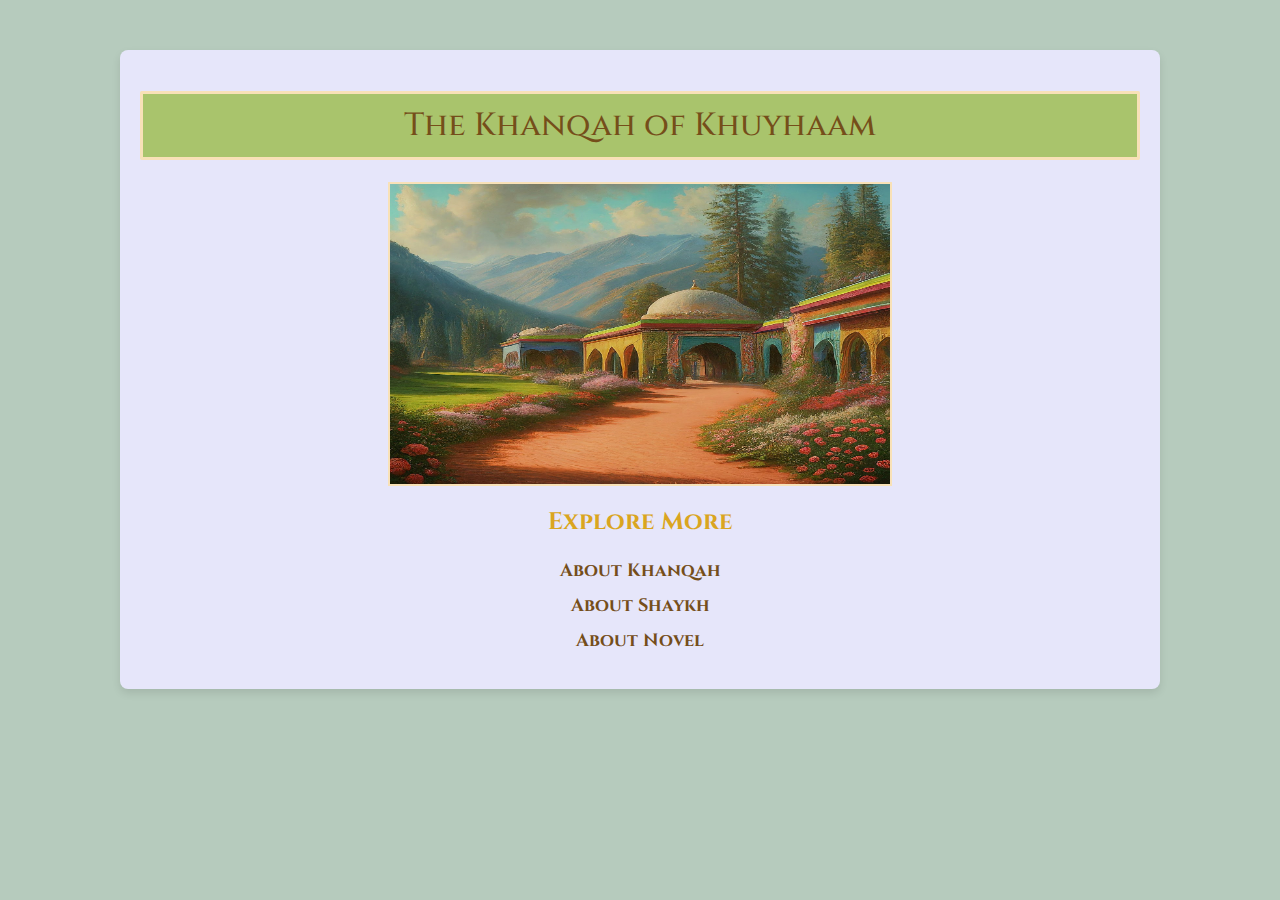
<file: index.html>
<!DOCTYPE html>
<html lang="en">
<head>
    <title>Khanqah Of Khuyhaam</title>
    <meta charset="UTF-8">
    <link rel="stylesheet" href="styles.css">
    <link rel="preconnect" href="https://fonts.googleapis.com">
    <link rel="preconnect" href="https://fonts.gstatic.com" crossorigin>
    <link href="https://fonts.googleapis.com/css2?family=Cinzel:wght@500&display=swap" rel="stylesheet">
</head>
<body>
    <div id="content">
        <h1 id="hd">The Khanqah of Khuyhaam</h1>
        <img src="./Gemini_Generated_Image_77tcu677tcu677tc.jpeg" alt="Khanqah Image">
        <h2>Explore More</h2>
        <ul>
            <li><a href="./khanqah.html">About Khanqah</a></li>
            <li><a href="./shaykh.html">About Shaykh</a></li>
            <li><a href="./novel.html">About Novel</a></li>
        </ul>
    </div>
</body>
</html>
</file>
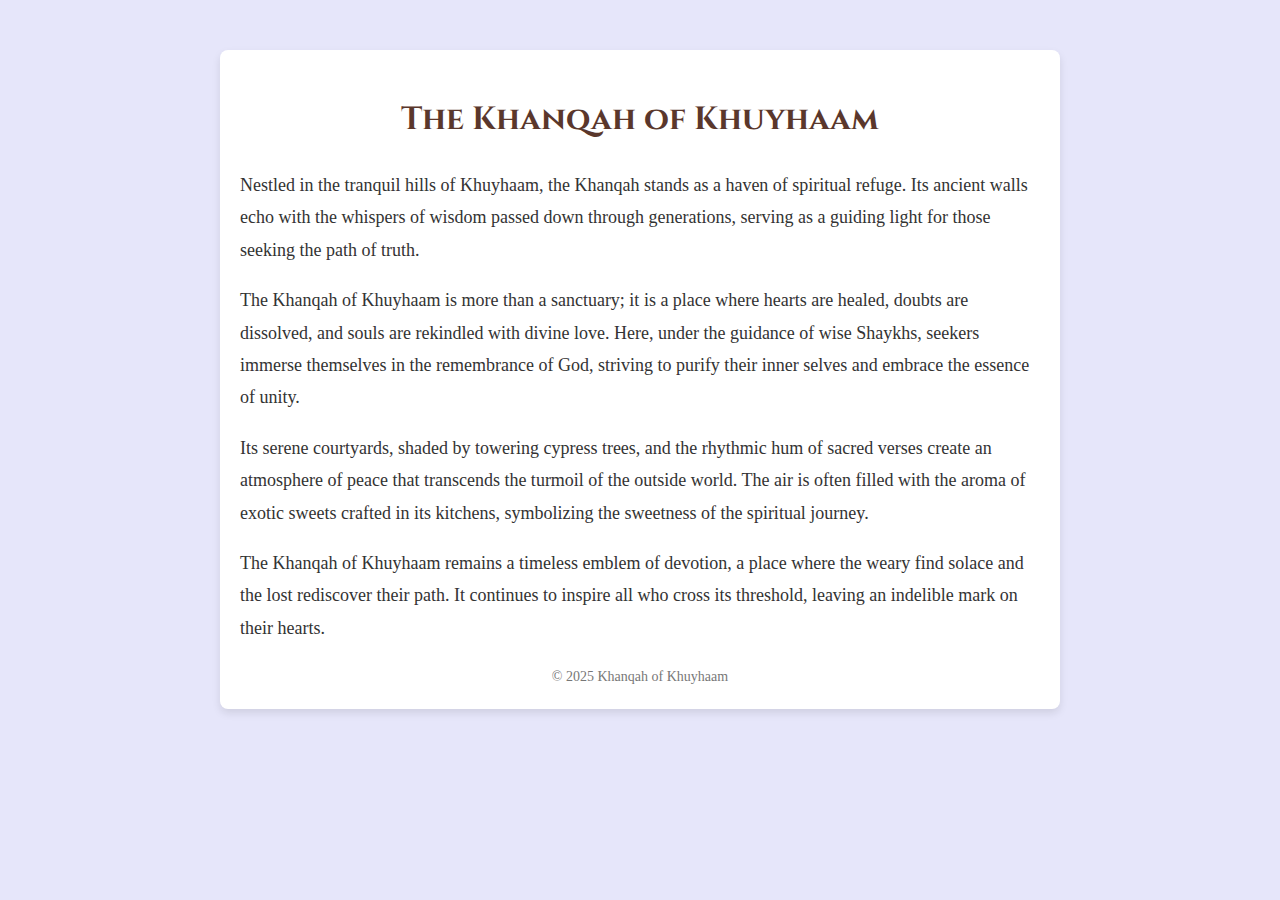
<file: khanqah.html>
<!DOCTYPE html>
<html lang="en">
<head>
    <meta charset="UTF-8">
    <meta name="viewport" content="width=device-width, initial-scale=1.0">
    <title>Khanqah of Khuyhaam</title>
    <link href="https://fonts.googleapis.com/css2?family=Cinzel&display=swap" rel="stylesheet">
    <style>
        /* Basic Styles */
        body {
            font-family: "Times New Roman", Times, serif;
            background-color: lavender; /* Soft lavender background */
            margin: 0;
            padding: 0;
            color: #333; /* Dark grey text for readability */
            line-height: 1.8;
        }

        /* Centered container */
        .content {
            max-width: 800px;
            margin: 50px auto;
            padding: 20px;
            background: #ffffff; /* White background for contrast */
            box-shadow: 0 4px 8px rgba(0, 0, 0, 0.1);
            border-radius: 8px;
        }

        /* Heading styles */
        h1 {
            font-family: 'Cinzel', serif;
            text-align: center;
            color: #5a372c; /* Rich brown color for a traditional feel */
            margin-bottom: 20px;
        }

        /* Paragraph styles */
        p {
            font-size: 18px;
            margin-bottom: 15px;
        }

        /* Footer */
        .footer {
            text-align: center;
            margin-top: 20px;
            font-size: 14px;
            color: #777;
        }
    </style>
</head>
<body>
    <div class="content">
        <h1>The Khanqah of Khuyhaam</h1>
        <p>
            Nestled in the tranquil hills of Khuyhaam, the Khanqah stands as a haven of spiritual refuge. Its ancient walls echo with the whispers of wisdom passed down through generations, serving as a guiding light for those seeking the path of truth.
        </p>
        <p>
            The Khanqah of Khuyhaam is more than a sanctuary; it is a place where hearts are healed, doubts are dissolved, and souls are rekindled with divine love. Here, under the guidance of wise Shaykhs, seekers immerse themselves in the remembrance of God, striving to purify their inner selves and embrace the essence of unity.
        </p>
        <p>
            Its serene courtyards, shaded by towering cypress trees, and the rhythmic hum of sacred verses create an atmosphere of peace that transcends the turmoil of the outside world. The air is often filled with the aroma of exotic sweets crafted in its kitchens, symbolizing the sweetness of the spiritual journey.
        </p>
        <p>
            The Khanqah of Khuyhaam remains a timeless emblem of devotion, a place where the weary find solace and the lost rediscover their path. It continues to inspire all who cross its threshold, leaving an indelible mark on their hearts.
        </p>
        <div class="footer">
            &copy; 2025 Khanqah of Khuyhaam
        </div>
    </div>
</body>
</html>
</file>
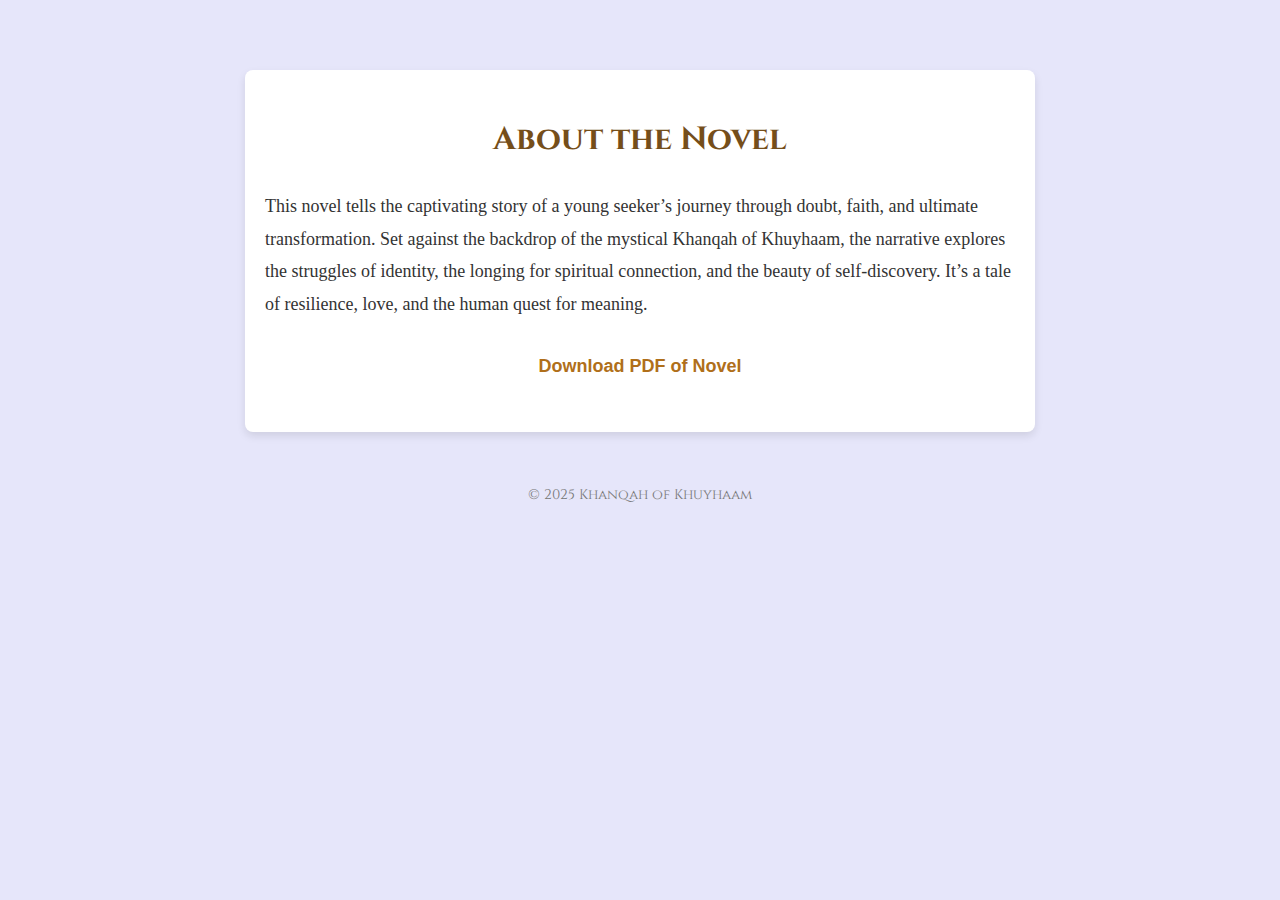
<file: novel.html>
<!DOCTYPE html>
<html lang="en">
<head>
    <meta charset="UTF-8">
    <meta name="viewport" content="width=device-width, initial-scale=1.0">
    <title>About the Novel</title>
    <link href="https://fonts.googleapis.com/css2?family=Cinzel:wght@500&display=swap" rel="stylesheet">
    <style>
        body {
            font-family: "Cinzel", serif;
            background-color: lavender;
            margin: 0;
            padding: 20px;
            line-height: 1.8;
        }

        h1 {
            text-align: center;
            color: rgb(117, 78, 26);
        }

        p {
            max-width: 800px;
            margin: 20px auto;
            font-size: 18px;
            color: #333;
            font-family: 'Times New Roman', Times, serif;
        }

        .download-link {
            display: block;
            text-align: center;
            margin: 30px auto;
            font-size: 18px;
            font-weight: bold;
            color: rgb(176, 111, 26);
            text-decoration: none;
            font-family:'Franklin Gothic Medium', 'Arial Narrow', Arial, sans-serif;
        }

        .download-link:hover {
            text-decoration: underline;
            color: rgb(48, 18, 85);
        }
        #content{
            max-width: 750px;
            margin: 50px auto;
            padding: 20px;
            background: #ffffff; 
            box-shadow: 0 4px 8px rgba(0, 0, 0, 0.1);
            border-radius: 8px;
        }
        .footer {
            text-align: center;
            margin-top: 20px;
            font-size: 14px;
            color: #777;
        }
    </style>
</head>
<body>
    <div id="content">
    <h1>About the Novel</h1>
    <p>
        This novel tells the captivating story of a young seeker’s journey through doubt, faith, and ultimate transformation. Set against the backdrop of the mystical Khanqah of Khuyhaam, the narrative explores the struggles of identity, the longing for spiritual connection, and the beauty of self-discovery. 
        It’s a tale of resilience, love, and the human quest for meaning.
    </p>
    <a class="download-link" href="https://drive.google.com/file/d/10BWZ7RA3CW3_aJ4A2jhKZNYhMNOJg2i2/view" target="_blank">Download PDF of Novel</a>
    </div>
    <div class="footer">
        &copy; 2025 Khanqah of Khuyhaam
    </div>
</body>
</html>
</file>
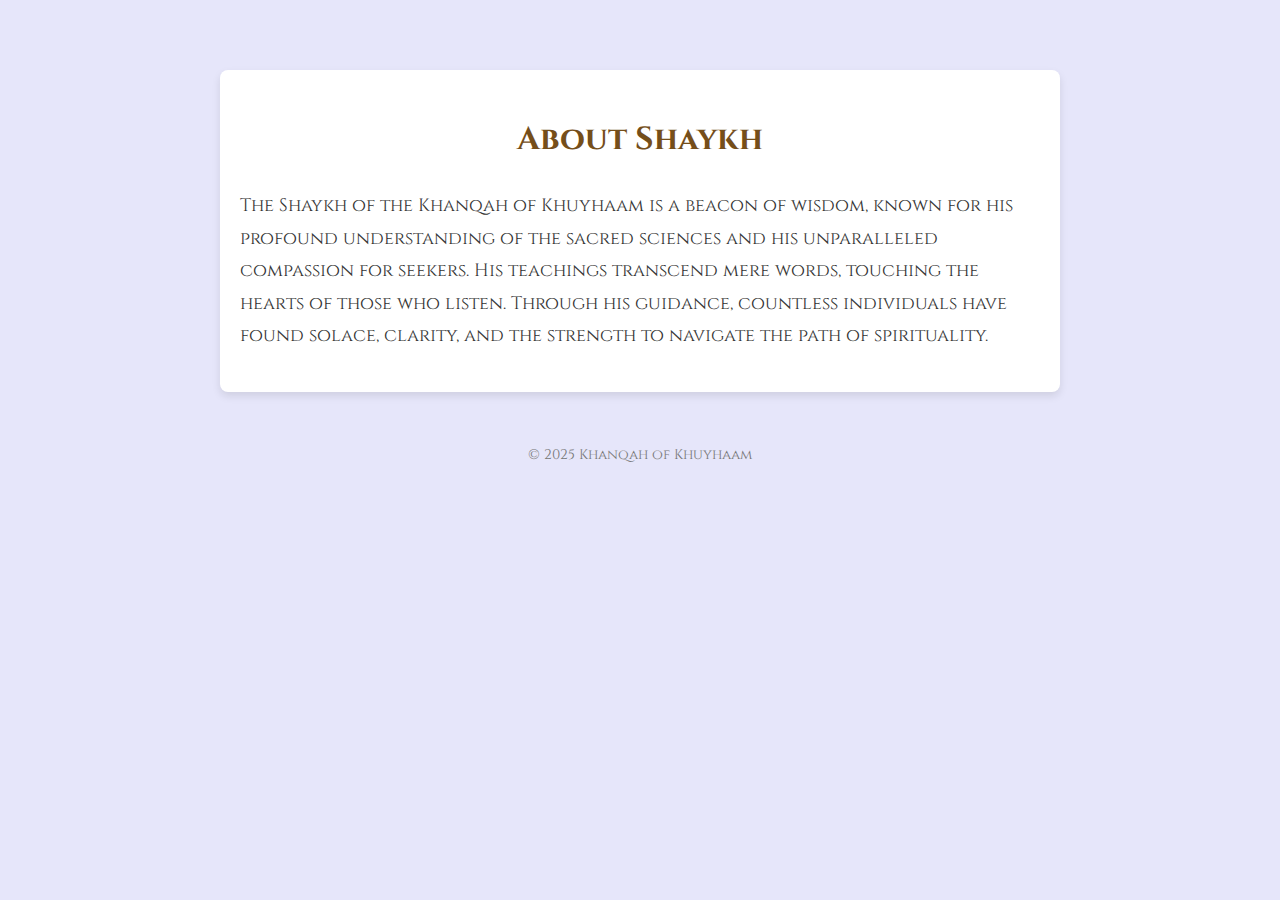
<file: shaykh.html>
<!DOCTYPE html>
<html lang="en">
<head>
    <meta charset="UTF-8">
    <meta name="viewport" content="width=device-width, initial-scale=1.0">
    <title>About Shaykh</title>
    <link href="https://fonts.googleapis.com/css2?family=Cinzel:wght@500&display=swap" rel="stylesheet">
    <style>
        body {
            font-family: "Cinzel", serif;
            background-color: lavender;
            margin: 0;
            padding: 20px;
            line-height: 1.8;
        }
        #content{
            max-width: 800px;
            margin: 50px auto;
            padding: 20px;
            background: #ffffff; /* White background for contrast */
            box-shadow: 0 4px 8px rgba(0, 0, 0, 0.1);
            border-radius: 8px;
        }
        h1 {
            text-align: center;
            color: rgb(117, 78, 26);
        }

        p {
            max-width: 800px;
            margin: 20px auto;
            font-size: 18px;
            color: #333;
        }

        .download-link {
            display: block;
            text-align: center;
            margin: 30px auto;
            font-size: 18px;
            font-weight: bold;
            color: rgb(117, 78, 26);
            text-decoration: none;
        }

        .download-link:hover {
            text-decoration: underline;
            color: rgb(85, 55, 18);
        }
        .footer {
            text-align: center;
            margin-top: 20px;
            font-size: 14px;
            color: #777;
        }
    </style>
</head>
<body>
    <div id="content">   
         <h1>About Shaykh</h1>
    <p>
        The Shaykh of the Khanqah of Khuyhaam is a beacon of wisdom, known for his profound understanding of the sacred sciences and his unparalleled compassion for seekers. His teachings transcend mere words, touching the hearts of those who listen. 
        Through his guidance, countless individuals have found solace, clarity, and the strength to navigate the path of spirituality.
    </p>
    </div>
    <div class="footer">
        &copy; 2025 Khanqah of Khuyhaam
    </div>
</body>
</html>
</file>
<file: styles.css>
#content{
    max-width: 1000px;
    margin: 50px auto;
    padding: 20px;
    background:lavender; 
    box-shadow: 0 4px 8px rgba(0, 0, 0, 0.1);
    border-radius: 8px;
}

body {
    background-color: rgb(182, 203, 189);
    font-family: "Cinzel", serif;
    border-radius:1.9px;
}

#hd {
    text-align: center;
    color: rgb(117, 78, 26);
    background-color: rgb(169, 196, 108);
    border: 3px solid rgb(248, 225, 183);
    font-family: "Cinzel", serif;
    padding: 10px;
    font-optical-sizing: auto;
    font-weight: 500;
    font-style: normal;
    border-radius:1.7px;
}

img {
    height: 300px;
    width: 500px;
    display: block;
    margin: 20px auto; 
    border: 2px solid rgb(248, 225, 183);
    border-radius: 0.5px;
}
h2{
    text-align: center;
    color: goldenrod;
}

ul {
    list-style-type: none;
    padding: 0;
    text-align: center;
}

li {
    margin: 10px 0;
}

a {
    text-decoration: none; 
    color: rgb(117, 78, 26); 
    font-size: 18px;
    font-weight: bold;
}

a:hover {
    text-decoration: underline; 
    color: rgb(85, 55, 18); 
}
</file>
